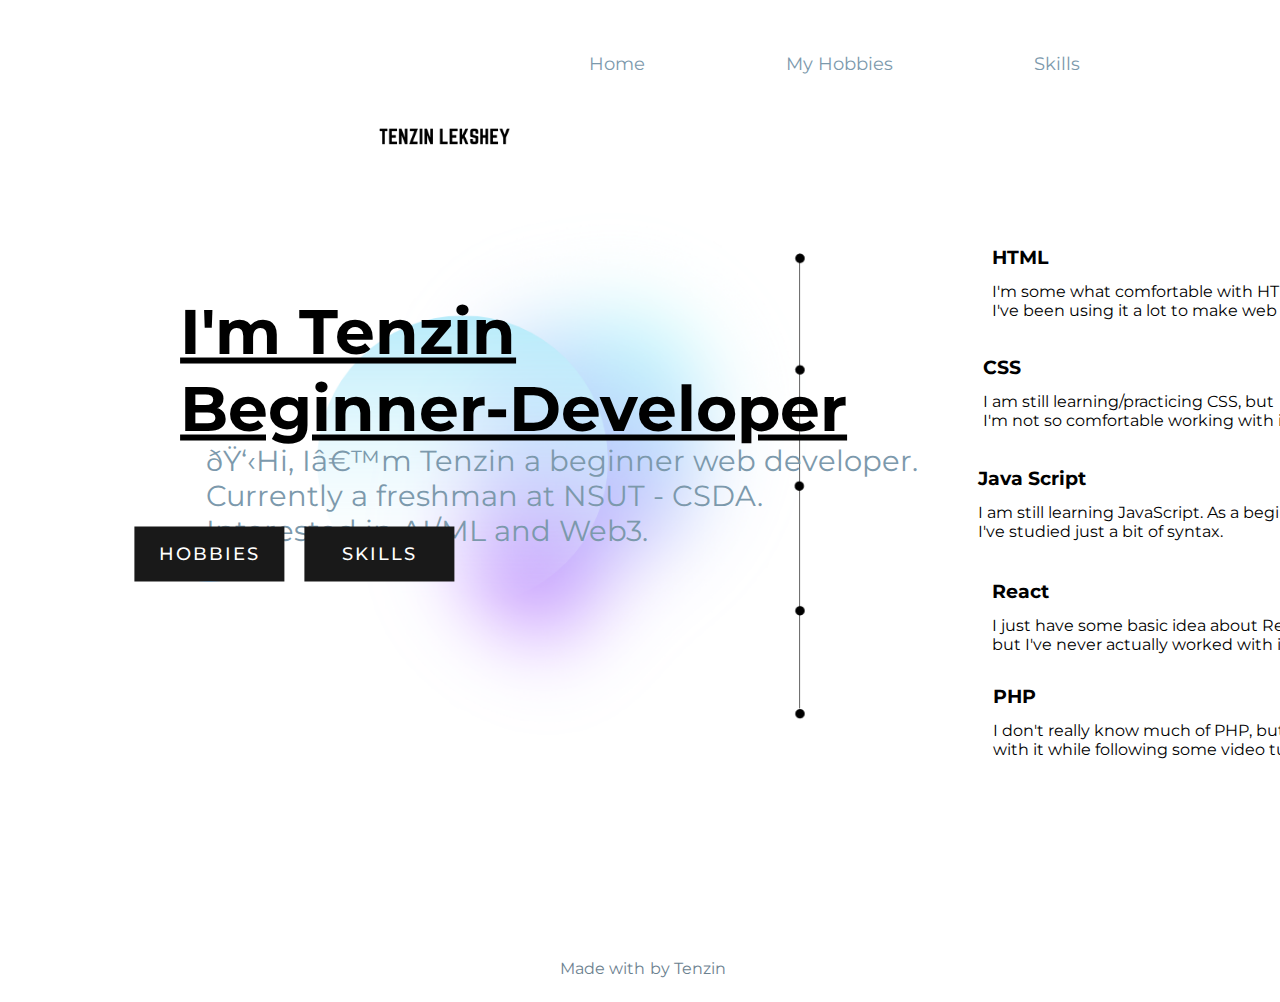
<file: index.html>
<!DOCTYPE html>
<html lang="en">
<head>
    <!==meta charset="UTF-8">
    <meta http-equiv="X-UA-Compatible" content="IE=edge">
    <meta name="viewport" content="width=device-width, initial-scale=1.0">
    <link rel="icon" href="favicon.ico?v=2">
    <link rel="stylesheet" href="style.css">
    
    <!========Gooogle Fonts=======>
<link rel="preconnect" href="https://fonts.googleapis.com">
<link rel="preconnect" href="https://fonts.gstatic.com" crossorigin>
<link href="https://fonts.googleapis.com/css2?family=Montserrat:wght@500&display=swap" rel="stylesheet">

<!===========for icons===============>
<!-- <script src="https://kit.fontawesome.com/yourcode.js" crossorigin="anonymous"></script> -->

<link rel="stylesheet" href="https://use.fontawesome.com/releases/v5.15.4/css/all.css" integrity="sha384-DyZ88mC6Up2uqS4h/KRgHuoeGwBcD4Ng9SiP4dIRy0EXTlnuz47vAwmeGwVChigm" crossorigin="anonymous">

<!-- <script src="https://kit.fontawesome.com/yourcode.js" crossorigin="anonymous"></script> -->


    <title>Tenzin Portfolio</title>
</head>
<body>

    <!===========navigation bar===============>

<section class="head">

 <header>
   <div>
      <nav>
         <ul class="nav_links">
            <li><a href="skills.html" style="padding-right: 5em;">Skills</a></li>
            <li><a href="hobbies.html">My Hobbies</a></li>
            <li ><a href="index.html">Home</a></li>

            <a href="/index.html"><img style="z-index: 4;" src="tenzin-wbg2.png" alt="Tenzin" class="image"></a>
            <!-- <li><a href="index.html" class="name">Tenzin Lekshey </a></li> -->
         </ul>
      </nav>
   </div>
</header>

</section>





<!========== MY intro====================>
<div class="container">
    <img style="z-index: 0;"   src="3.png" alt="background-image" width="100%" height="100%">
    
    <div class="intro">
      <h2>I'm Tenzin</h2>
      <h2>Beginner-Developer</h2>
   </div>

   <div class="text">
       <p>👋Hi, I’m Tenzin a beginner web developer.<br>
        Currently a freshman at NSUT - CSDA.<br>
        Interested in AI/ML and Web3.</p>
   </div>



<!-- Intor - side -->

<div class="side-color">
<a href="/skills.html">
  
    <div class="whole">
   <div  id="HTML" class="Blue">
       <h3>HTML</h3>
       <p class="para"> I'm some what comfortable with HTML. <br> I've been using it a lot to make web pages.</p>
   </div>
   
   <div  id="CSS" class="Blue">
      <h3>CSS</h3>
      <p class="para">I am still learning/practicing CSS, but <br>I'm not so comfortable working with it.</p>
    </div>

   
    <div  id="JavaS" class="Blue">
        <h3>Java Script</h3>
        <p class="para"> I am still learning JavaScript. As a beginner,<br>I've studied just a bit of syntax. </p>
    </div>


    <div  id="React" class="Blue">
        <h3>React</h3>
        <p class="para">I just have some basic idea about React,<br>but I've never actually worked with it.</p>
    </div>

    <div  id="Backend" class="Blue">
        <h3>PHP</h3>
        <p class="para">I don't really know much of PHP, but I've worked<br>with it while following some video tutorials.</p>
    </div>
</div>

</a>



<!--------------------------------------------BUTTONS-------------------------------------->


     <div class="container5">
          <a href="/hobbies.html">
              <span>Hobbies</span>
              <span>My Hobbies</span>
          </a>
          <a href="/skills.html">
               <span>Skills</span>
               <span>My Skills</span>
          </a>
     </div>

</div>




        <!-- --------------------------------FOOTER START----------------------------------->


        <!-- Footer -->
        <section class="footer">
            <p>Made with  <i class="far fa-heart"></i> by Tenzin</p>
            <div class="icons">
                <i class="fab fa-facebook-f"></i>
                <i class="fab fa-instagram"></i>
                <i class="fab fa-twitter"></i>
                <i class="fab fa-linkedin-in"></i>
            </div> 
            
        </section>

       
        <!-- Footer end -->

 
 <script>
    


</script>

</body>
</html>
</file>
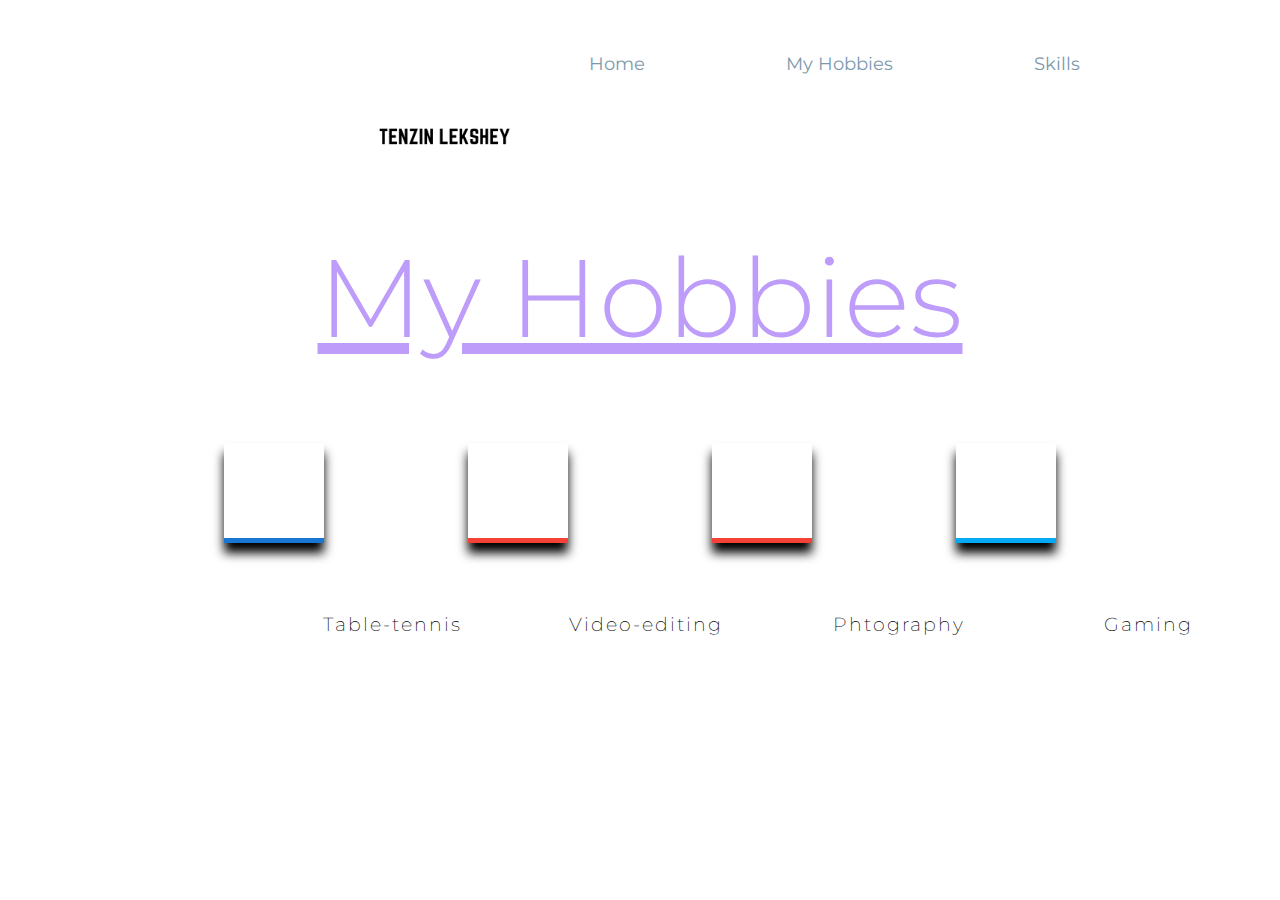
<file: hobbies.html>
<!DOCTYPE html>
<html lang="en">
<head>
    <!==meta charset="UTF-8">
    <meta http-equiv="X-UA-Compatible" content="IE=edge">
    <meta name="viewport" content="width=device-width, initial-scale=1.0">
    <link rel="icon" href="favicon.ico?v=2">
    <link rel="stylesheet" href="Hobbies.css">
    
    <!========Gooogle Fonts=======>
<link rel="preconnect" href="https://fonts.googleapis.com">
<link rel="preconnect" href="https://fonts.gstatic.com" crossorigin>
<link href="https://fonts.googleapis.com/css2?family=Montserrat:wght@500&display=swap" rel="stylesheet">

<!===========for icons===============>
<link rel="stylesheet" href="https://use.fontawesome.com/releases/v5.15.4/css/all.css" integrity="sha384-DyZ88mC6Up2uqS4h/KRgHuoeGwBcD4Ng9SiP4dIRy0EXTlnuz47vAwmeGwVChigm" crossorigin="anonymous">


    <title>Tenzin Portfolio</title>
</head>
<body>

    <!===========navigation bar===============>
 <header>
   <div>
      <nav>
         <ul class="nav_links">
            <li><a href="skills.html" style="padding-right: 5em;">Skills</a></li>
            <li><a href="hobbies.html">My Hobbies</a></li>
            <li ><a href="index.html">Home</a></li>

            <a href="index.html"><img style="z-index: 4;" src="/images/tenzin-wbg2.png" alt="Tenzin" class="image"></a>
            <!-- <li><a href="index.html" class="name">Tenzin Lekshey </a></li> -->
         </ul>
      </nav>
   </div>
</header>

<div class="main-head2">
     <h1>My Hobbies</h1>
</div>


<!-- icons -->

<section class="center-icons">
   <div class="container">

      <div class="icons">
          <a href="#" target="_blank"><i class="fas fa-table-tennis"></i></a>
          <a href="https://www.youtube.com/watch?v=BzR7Azjpxbs" target="_blank"><i class="fas fa-film"></i></a>
          <a href="https://www.instagram.com/ten_zin_10/" target="_blank"><i class="fas fa-camera-retro"></i></a>
          <a href="https://www.youtube.com/watch?v=o7zht0zwLIA" target="_blank"><i class="fas fa-gamepad"></i></a>

      </div>

  </div>
</section>

<div class="text">
   <h3 id="tennis">Table-tennis</h3>
   <h3 id="video">Video-editing</h3>
   <h3 id="photo">Phtography</h3>
   <h3 id="game">Gaming</h3>
</div>





</body>
</html>
</file>
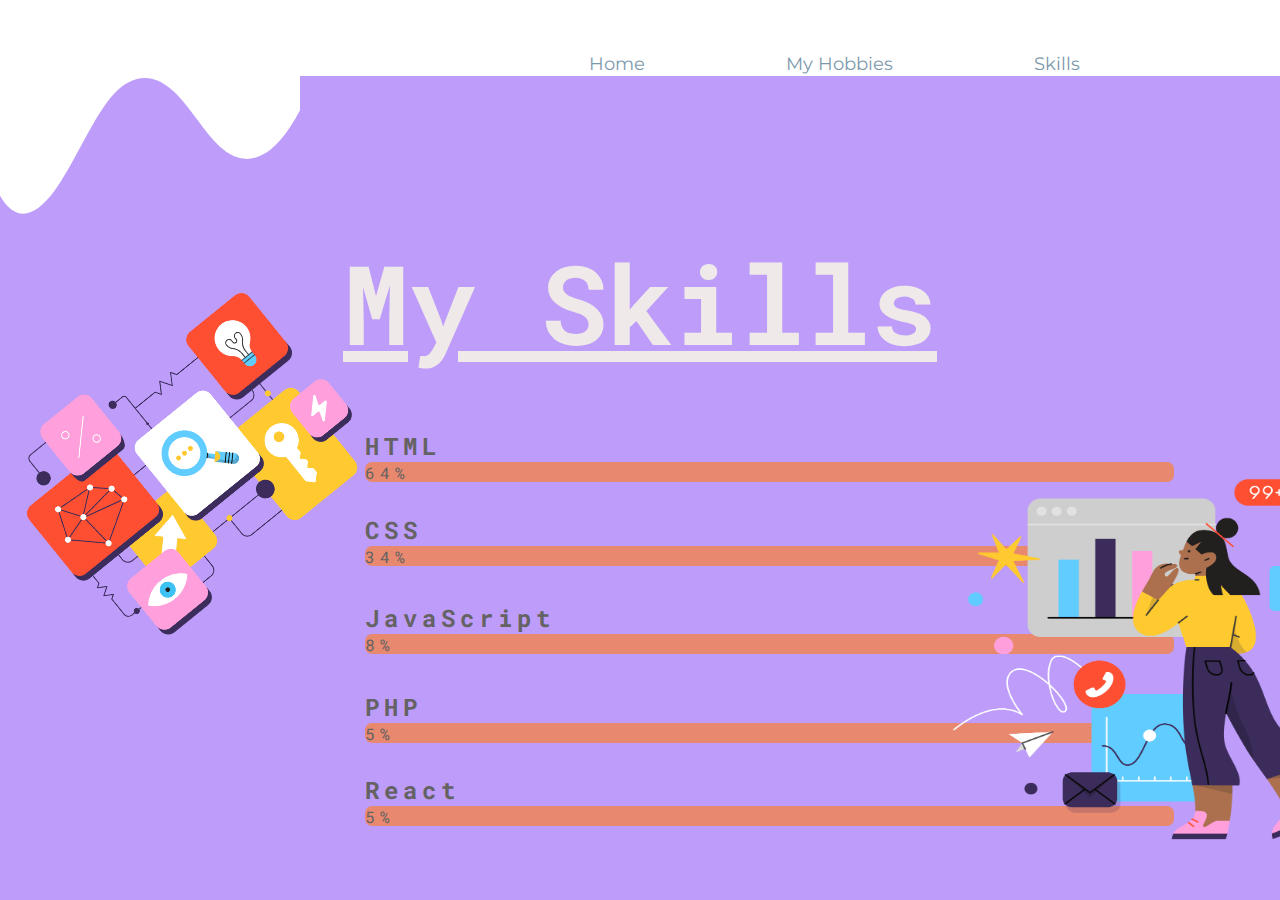
<file: skills.html>
<!DOCTYPE html>
<html lang="en">
<head>
    <!==meta charset="UTF-8">
    <meta http-equiv="X-UA-Compatible" content="IE=edge">
    <meta name="viewport" content="width=device-width, initial-scale=1.0">
    <link rel="icon" href="favicon.ico?v=2">
    <link rel="stylesheet" href="Skills.css">
    
    <!========Gooogle Fonts=======>
<link rel="preconnect" href="https://fonts.googleapis.com">
<link rel="preconnect" href="https://fonts.gstatic.com" crossorigin>
<link href="https://fonts.googleapis.com/css2?family=Montserrat:wght@500&display=swap" rel="stylesheet">


<!===========for icons===============>
<link rel="stylesheet" href="https://use.fontawesome.com/releases/v5.15.4/css/all.css" integrity="sha384-DyZ88mC6Up2uqS4h/KRgHuoeGwBcD4Ng9SiP4dIRy0EXTlnuz47vAwmeGwVChigm" crossorigin="anonymous">


    <title>Tenzin Portfolio</title>
</head>
<body>
 
    <!===========navigation bar===============>
  <header>
   <div>
      <nav>
         <ul class="nav_links">
            <li><a href="skills.html" style="padding-right: 5em;">Skills</a></li>
            <li><a href="hobbies.html">My Hobbies</a></li>
            <li ><a href="index.html">Home</a></li>

            <!-- <a href="/index.html"><img style="z-index: 4;" src="/images/tenzin-wbg2.png" alt="Tenzin" class="image"></a> -->
            <!-- <li><a href="index.html" class="name">Tenzin Lekshey </a></li> -->
         </ul>
      </nav>
   </div>

   <img id="wave" src="waves.svg" alt="white wave" >
</header> 




<section>
    <div class="main-head">
   <h1> <strong> My Skills</strong></h1>
    </div>

<!-- my skils -->
<div class="BAR">

<div class="container8">
   <h2><i class="fab fa-html5"></i>HTML</h2>
   <div class="progress-bar" id="HTML_bar"> 64%</div>
</div>
<!-- css bar -->
<div class="container8" id="CSS-top">
   <h2><i class="fab fa-css3-alt"></i>CSS</h2>
   <div class="progress-bar" id="CSS-bar"> 34%</div>
</div>
 <!-- JavaScript -->
<div class="container8" id="JavaScript-top">
   <h2><i class="fab fa-js-square"></i>JavaScript</h2>
   <div class="progress-bar" id="JavaScript-bar"> 8%</div>
</div>
<!-- PHP -->
<div class="container8" id="PHP-top">
   <h2><i class="fab fa-php"></i>PHP</h2>
   <div class="progress-bar" id="PHP-bar"> 5%</div>
</div>

<!-- React -->
<div class="container8" id="React-top">
   <h2><i class="fab fa-react"></i>React</h2>
   <div class="progress-bar" id="React-bar"> 5%</div>
</div>

</div>

 <img class="person" src="business,-entrepreneurship-and-growth.png" alt="business,-entrepreneurship">
 
 <img class="person2" src="busy-project-manager-overwhelmed-by-work.png">
</section>




 </html>
</file>
<file: style.css>
@import url('https://fonts.googleapis.com/css2?family=Poppins:wght@400;600&display=swap');



*{
    box-sizing: border-box;
    margin: 0;
    padding: 0;
    /* background:#FFEFEF ; */

    font-family: "Montserrat", sans-serif;
    
}

ul{
    list-style-type: none;
    overflow: hidden;
    /* background-color: #333; */
    /* position: fixed; */
    top: 2.6875em;;
    width: 100%;

    padding-right: 14.375em;
    z-index: 2;
}

li{
    float: right;
}

li a{
    display: block;
    color: white;
    text-align: center;
    /* padding: 14px 16px; */
    padding: 3em 4em 0em;
    /* background-color: #333; */
    /* text-decoration: none; */

}

.nav_links{
    padding-right: 6.375em;
    font-size: 1.1em;
}

.nav_links li a{
    transition: all 0.3s ease 0s;
    text-decoration: none;
    color:#7C99AC ;
}

.nav_links li a:hover{

    color: #08f5cd;
    text-decoration: none;
}

/* underline effect when hovering over text  */
.nav_links li a::after{
    content: '';
    width: 0%;
    height: 2px;
    background: #08f5cd;
    display: block;  
    margin: auto;
    transition: 0.5s;
}

.nav_links li a:hover::after{
    width: 100%
}

.name{
     float: left;
     padding-right: 20em;  
     
  
}

.image{
    width: 12%;
    /* padding-top: 49px; */
    /* padding-left: -3px; */
    /* padding-right: 32px;*/
    margin-right: 0px; 
    margin-left: 379px;

    padding-right: 9px;
    padding-left: 0px;
    padding-top: 52px;
}

ul .image:hover{
    cursor: pointer;
}

.head{
    /* position: relative;
    position: fixed; */
    top: 0;
    width: 100%;
}







/* =============================My Intro==================================== */
.container {
    position: relative;
    z-index: 1;
}

.intro{
    position:absolute;
    top: 28%;
    /* bottom: 42%; */
    transform: translate(27%, -62%);
    font-size: 2.625rem;
}

.intro h2{
    text-decoration: underline;
}

/* .intro h2:hover{
    color: #08f5cd;
    transition: all .3s ease 0s;

} */


.text{
    position:absolute;
    /* bottom: 42%; */

    top: 50%;
    transform: translate(29%, -127%);
    /* font-size: 31px; */

    font-size: 1.8125rem;
    color:#7C99AC ;
}



/* for side text in home page */

.whole{
    /* transform: translate(); */
    transform: translate(29% -1%);
}

#HTML{
    position:absolute;
    /* bottom: 42%; */
    top: 14%;
    transform: translate(291%, -30%);  
}



#HTML p {
    padding-top: 0.8125rem;
}
   

#CSS{
    position:absolute;
    /* bottom: 42%; */
    top: 28%;
    transform: translate(318%, -43%);

}
 
#CSS p{
    padding-top: 0.8125rem;
} 

#JavaS{
    position:absolute;
    /* bottom: 42%; */
    top: 42%;
    transform: translate(286%, -54%); 

}
 
#JavaS p{
    padding-top: 0.8125rem;
} 

#React{
    position:absolute;
    /* bottom: 42%; */
    top: 56%;
    transform: translate(310%, -63%); 
}

#React  p{
    padding-top: 0.8125rem;
} 

#Backend{
    position:absolute;
    /* bottom: 42%; */
    top: 70%;
    transform: translate(256%, -83%); 
}

#Backend p{
    padding-top: 0.8125rem;
}

.side-color{
    position: static;
}

.side-color a{
    color: black;
    background-color: none;
}

/* hover over text */
.Blue:hover{
    color: #08f5cd;
    transition: all .3s ease 0s;
    text-decoration: none;
}










/* buttons */

.container5{
    position: relative;
    display: flex;
    justify-content: center;
    align-items: center;

    transform: translate(-27%, -490%);

  
}

.container5 a{
    position: relative;
    width: 150px;
    height: 55px;
    text-align: center;
    line-height: 55px;
    margin: 10px;
    text-transform: uppercase;
    background: #191919;
    color: #fff;
    font-size: 18px;
    font-weight: 500;
    text-decoration: none;
    letter-spacing: 2px;
    overflow: hidden; 

}

.container5 a span{
    position: relative;
    display: block;
    width: 100%;
    height: 100%;
    z-index: 100000;
    transition: 0s ease-in;
}

.container5 a:hover span {
    transition: 0.4s ease-in;
    transform: translateY(-100%);
}

.container5 a:before{
    content: '';
    position: absolute;
    bottom: -250px;
    transform: translateX(-50%);
    width: 250px;
    height: 250px;
    background: #2299ff;
    border-radius: 50%;
    transition: 0.4s ease-in;
}

.container5 a:hover:before{
    bottom: -150px;
}

.container5 a:nth-child(2):before
{
    bottom: 60px
}

.container5 a:nth-child(2):hover:before
{
    bottom: -40px
}


/* foooter  */


.icons{
    display: flex;
    justify-content: center;
    align-items: center;
}
.icons .fab{
    color: #f44336;
    margin: 0 13px; 
    cursor: pointer;
    padding: 12px 0; 
} 

.footer p{
    display: flex;
    align-items: center;
    justify-content: center;

    color: #6c818f;
    text-indent: 5px;
}

.fa-heart{
    color: #f44336;
    text-indent: 5px ; 

}
</file>
<file: Hobbies.css>
@import url('https://fonts.googleapis.com/css2?family=Montserrat:wght@100;200&display=swap');/* header */
*{
    box-sizing: border-box;
    margin: 0;
    padding: 0;
    /* background: #f2f2fe;  */

    font-family: "Montserrat", sans-serif;
    
}

ul{
    list-style-type: none;
    overflow: hidden;
    /* background-color: #333; */
    /* position: fixed; */
    top: 2.6875em;;
    width: 100%;

    padding-right: 14.375em;
    z-index: 2;
}

li{
    float: right;
}

li a{
    display: block;
    color: white;
    text-align: center;
    /* padding: 14px 16px; */
    padding: 3em 4em 0em;
    /* background-color: #333; */
    /* text-decoration: none; */

}

.nav_links{
    padding-right: 6.375em;
    font-size: 1.1em;
}

.nav_links li a{
    transition: all 0.3s ease 0s;
    text-decoration: none;
    color:#7C99AC ;
}

.nav_links li a:hover{

    color: #08f5cd;
    text-decoration: none;
}

/* underline effect when hovering over text  */
.nav_links li a::after{
    content: '';
    width: 0%;
    height: 2px;
    background: #08f5cd;
    display: block;  
    margin: auto;
    transition: 0.5s;
}

.nav_links li a:hover::after{
    width: 100%
}

.name{
     float: left;
     padding-right: 20em;  
     
  
}

.image{
    width: 12%;
    /* padding-top: 49px; */
    /* padding-left: -3px; */
    /* padding-right: 32px;*/
    margin-right: 0px; 
    margin-left: 379px;

    padding-right: 9px;
    padding-left: 0px;
    padding-top: 52px;
}

ul .image:hover{
    cursor: pointer;
}

.head{
    /* position: relative;
    position: fixed; */
    top: 0;
    width: 100%;
}



/* icons */

.container{
    /* height: 100vh ; */
    width: 100%;
     display: flex;      /* all content will be displayed in the center */
     align-items:flex-start;
     justify-content: center;
     /* background: #f2f2fe;  */
     margin-top: 8px;
    
}
.icons a{
    /* we use inline to make the icons appear horizontally not vertically */
    display: inline-flex;
    width: 100px;
    height: 100px;
    align-items: center;
    justify-content: center;
    /* to remove underline thing on icons */
    text-decoration: none; 
    font-size:  50px;
    /* to add sepration betweeen icons */
    margin: 70px;
    /*  to add backround shadow, makes icons look like 3D objects */
    box-shadow: 0 10px 10px rgba(0, 0, 0, 1);

    /*  we add 50% to each color to make icons color half red and half white */
    /* background-image: linear-gradient(#fff 50%, red 50%); */
    /* 1st is width 2nd height of the background */
    /* it also decrease red block to hide the red half on the icons */
    background-size: 100% 200px;
    /* 1st x-axis 2nd y-axis */
    background-position: 0 5%;
    /* to add a delay to scrool up  while we hover the cursor on icons scrool up  */
    transition: background-position 0.5s, color 0.5s;
    /* to added "(color 0.5s)" to add color inverted while we hover the cursor over the icons */



}
/* we used  " nth child(1) " to select the first anchor ta i.e "(a)" of facebook  */
.icons a:nth-child(1){
    color: #1976d3;
    background-image: linear-gradient(#fff 50%, #1976d3 50%);
}
.icons a:nth-child(2){
    color: #f44236;
    background-image: linear-gradient(#fff 50%, #f44236 50%);
}
.icons a:nth-child(3){
    color: #f44236;
    background-image: linear-gradient(#fff 50%, #f44236 50%);
}
.icons a:nth-child(4){
    color: #03a9f5;
    background-image: linear-gradient(#fff 50%, #03a9f5 50%);
}
/* to add hover effect on the icons */
/* background-position: 0 5%; increseas from 5% to 100% */
.icons a:hover{
    background-position: 0 100%;
    /* to add color inverted while we hover the cursor over the icons */
    color: #fff;

}



/* heading */

.main-head2 h1{
    font-family: "Montserrat", sans-serif;
    font-weight: 300; 

}

.main-head2{
    display: flex;
    justify-content: center;
    text-align:start;
    
    margin-top: 82px;


    font-size:3.4375rem; 
   
    color: #BD9CFA;
    text-decoration: underline;
    
    animation: picture-animation3 3s forwards;
}

@keyframes picture-animation3 {
    0%{
       width: 75%;
    }
    100%{
        width: 100%;
    }
}

.text{
    display: inline-flex;  

    animation: picture-animation4 3s forwards;
}

.center-icons{
    animation: picture-animation4 3s forwards;
}

@keyframes picture-animation4 {
    0%{
       opacity: 0%;
    }
    100%{
        opacity: 100%;
    }
}


.text h3{
    font-family: "Montserrat", sans-serif;
    font-weight: 200;
    letter-spacing: 2px;
}

#tennis{
    margin-left: 323.008px;
}

#video{
    margin-left: 6.6875rem;

}

#photo{
    margin-left: 6.875rem;
}

#game{
    margin-left: 8.6875rem;
}
</file>
<file: Skills.css>
@import url('https://fonts.googleapis.com/css2?family=Roboto+Mono:wght@100;200;400;700&display=swap');
/* Header */

*{
    box-sizing: border-box;
    margin: 0;
    padding: 0;
    background:#BD9CFA ;    
 
}

ul{

    font-family: "Montserrat", sans-serif; 
    list-style-type: none;
    overflow: hidden;
    
    top: 2.6875em;;
    width: 100%;

    padding-right: 14.375em;
    z-index: 1;
}

header div nav ul{
    background-color: white;
    

}

li{
    float: right;
}

li a{
    display: block;
    color: white;
    text-align: center;
   
    padding: 3em 4em 0em;
  

}

.nav_links{
    padding-right: 6.375em;
    font-size: 1.1em;

    background-color: white;
}

.nav_links li a{
    transition: all 0.3s ease 0s;
    text-decoration: none;
    color:#7C99AC ;

    background-color: white;
}

.nav_links li a:hover{

    color: #08f5cd;
    text-decoration: none;
}

/* underline effect when hovering over text  */
.nav_links li a::after{
    content: '';
    width: 0%;
    height: 2px;
    background: #08f5cd;
    display: block;  
    margin: auto;
    transition: 0.5s;
}

.nav_links li a:hover::after{
    width: 100%
}

.name{
     float: left;
     padding-right: 20em;  
     
  
}


.image{
    width: 12%;
   
    margin-right: 0px; 
    margin-left: 379px;

    padding-right: 9px;
    padding-left: 0px;
    padding-top: 52px;

    background-color: white;

}

ul .image:hover{
    cursor: pointer;
}



/* wave */

#wave {
    -moz-transform: scaleX(-1);
    -o-transform: scaleX(-1);
    -webkit-transform: scaleX(-1);
    transform: scaleX(-1);
    filter: FlipH;
    -ms-filter: "FlipH";
}  



/* porgress bar */


.BAR {
    position: relative;
    top: 55px;    
    margin-left: 160px;
    padding-left: 205px;
    padding-right: 106px;
}

.BAR , .progress-bar h2{
    font-family: 'Roboto Mono', monospace;
    color: rgb(100, 98, 98);

    letter-spacing: 5px;
}




/* top's */

#CSS-top{
    top: 64px;
}
#JavaScript-top{
    top: 132px;
}
#PHP-top{
    top: 201px;
}
#React-top{
    top: 264px;
}








/* animation bars */
#HTML_bar{
    animation: progress-animation 3s forwards;
    }
    
#CSS-bar{ 
    animation: progress-animation-CSS 3s forwards;
}

#JavaScript-bar{
   animation: progress-animation-JavaScript 3s forwards;
}

#PHP-bar{
    animation: progress-animation-PHP 3s forwards;
}
#React-bar{
    animation: progress-animation-PHP 3s forwards;
}







.container8{
    height: 20px;
    background: #BD9CFA;
    position: relative;
    border-radius: 7px;


}


.container8 .progress-bar{
    position: relative; 
    

    border-radius: 7px;
    height: 100%;
    background-color: #E8886F; 
    
}



@keyframes progress-animation {
    0%{
        width: 0%;
    }
    100%{
        width: 64%;
    }
}

@keyframes progress-animation-CSS {
    0%{
        width: 0%;
    }
    100%{
        width: 34%;
    }
}
@keyframes progress-animation-JavaScript {
    0%{
        width: 0%;
    }
    100%{
        width: 8%;
    }
}
@keyframes progress-animation-PHP {
    0%{
        width: 0%;
    }
    100%{
        width: 5%;
    }
}
@keyframes progress-animation-React {
    0%{
        width: 0%;
    }
    100%{
        width: 5%;
    }
}

.person{
    position: absolute;   
    
    display: flex;
    

    width: 400px;
    height: 300px; 

    transform: rotate(-45deg); 


    z-index: 1;
    margin-left: -12px;
    margin-top: -161px;
    transform: rotate(-39deg);
    background: none;

    animation: picture-animation 3s forwards;
}

@keyframes picture-animation {
    0%{
       opacity: 0;
    }
    100%{
        opacity: 100%;
    }
}

.person2{
    position: absolute; 
    display: flex;
  
    z-index: 1;
 
    background: none;


    width: 606px;
    height: 467px;
    margin-left: 912px;
    margin-top: -54px;


    animation: picture-animation2 3.7s forwards;

}

@keyframes picture-animation2 {
    0%{
       opacity: 0;
    }
    100%{
        opacity: 100%;
    }
}





.main-head{
    display: flex;
    justify-content: center;
    text-align:start;
    
    font-size:3.4375rem; 
    font-family: 'Roboto Mono', monospace;
    color: rgb(240, 233, 233);
    text-decoration: underline;
    
    animation: picture-animation3 3s forwards;
}

@keyframes picture-animation3 {
    0%{
       width: 75%;
    }
    100%{
        width: 100%;
    }
}
</file>
